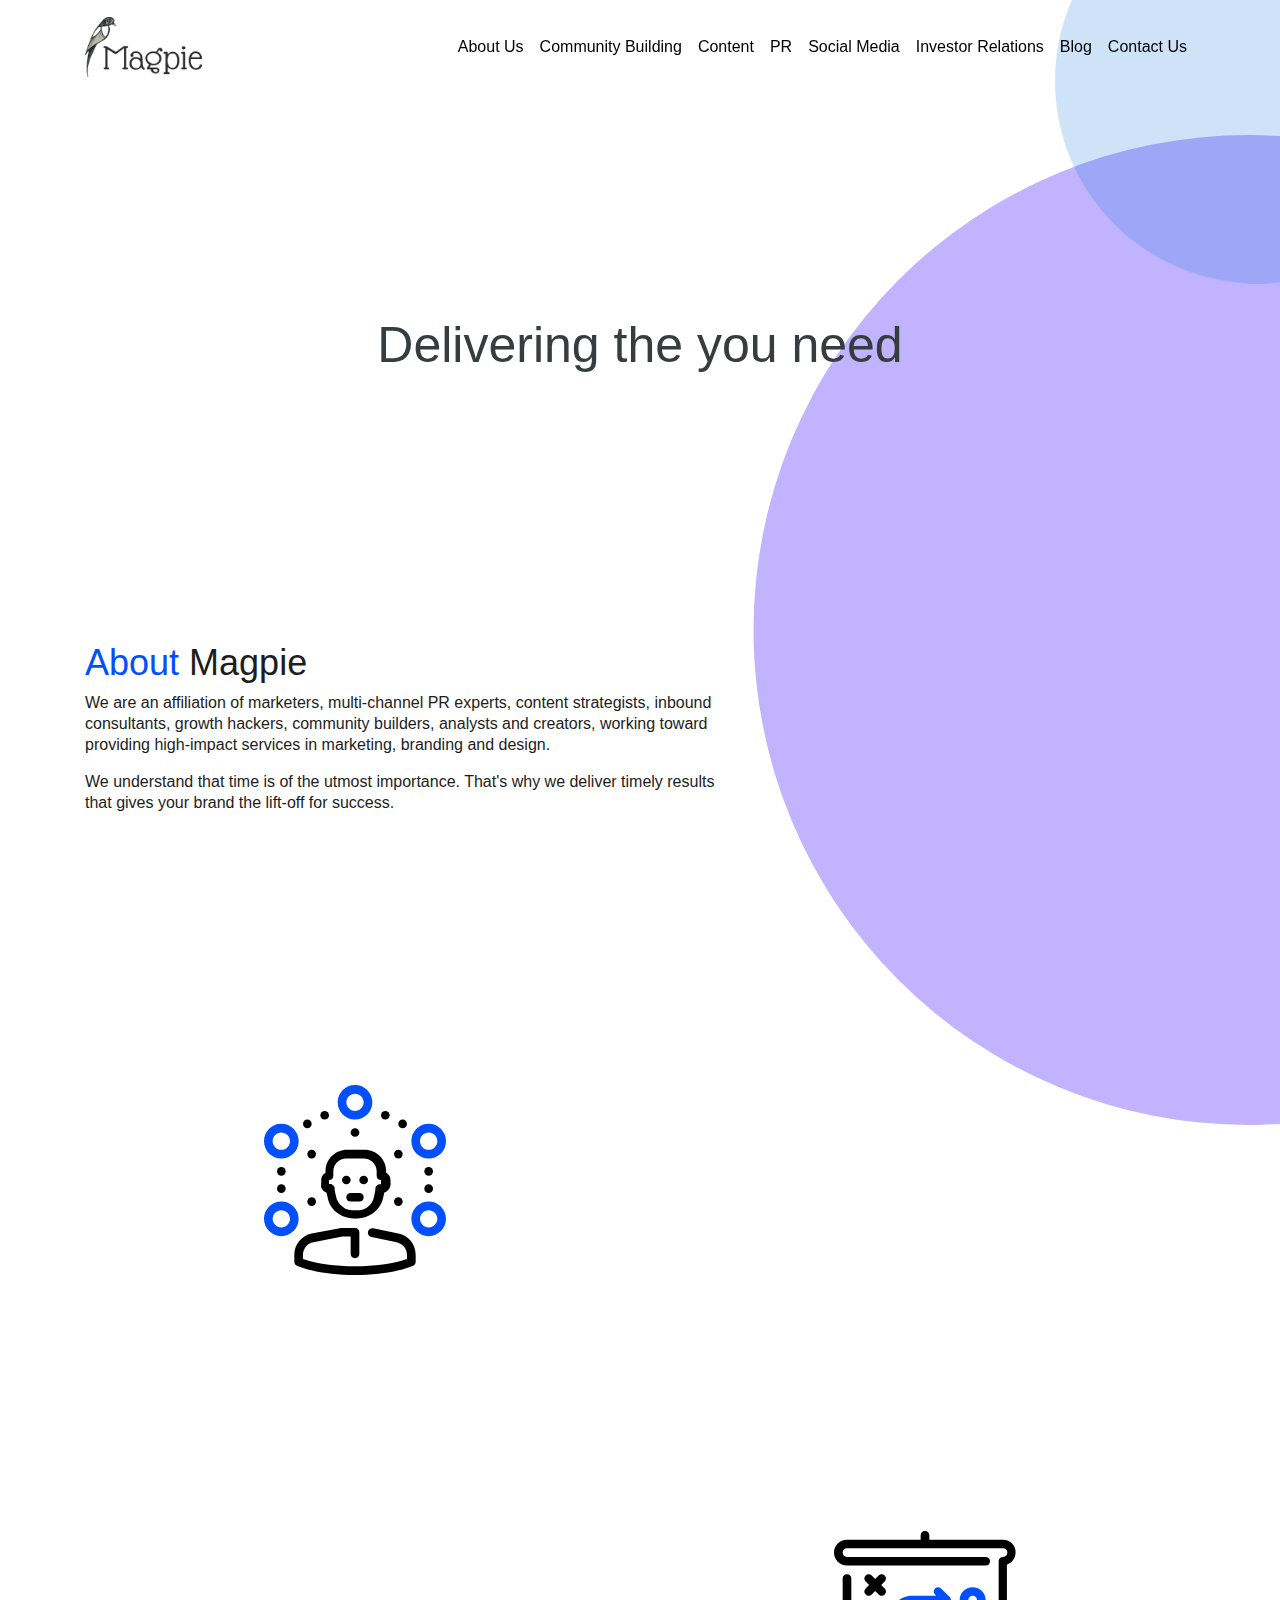
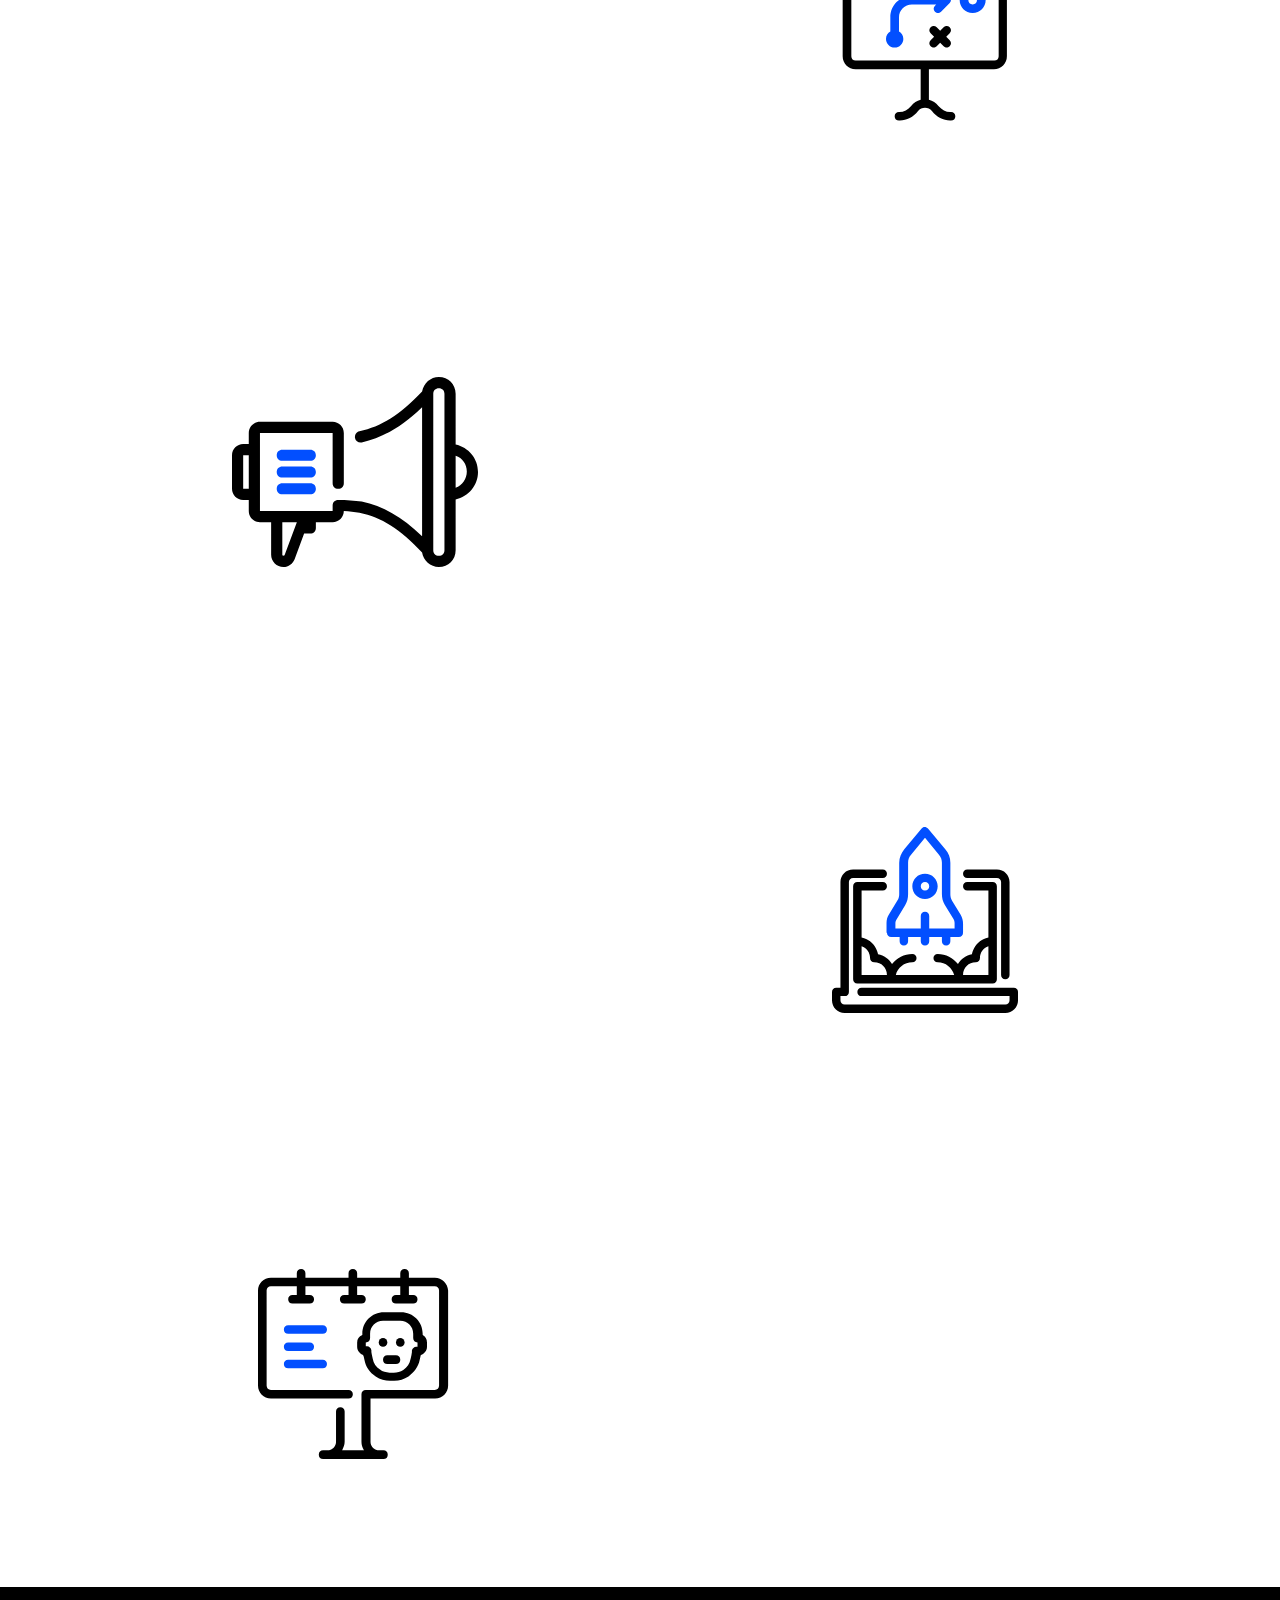
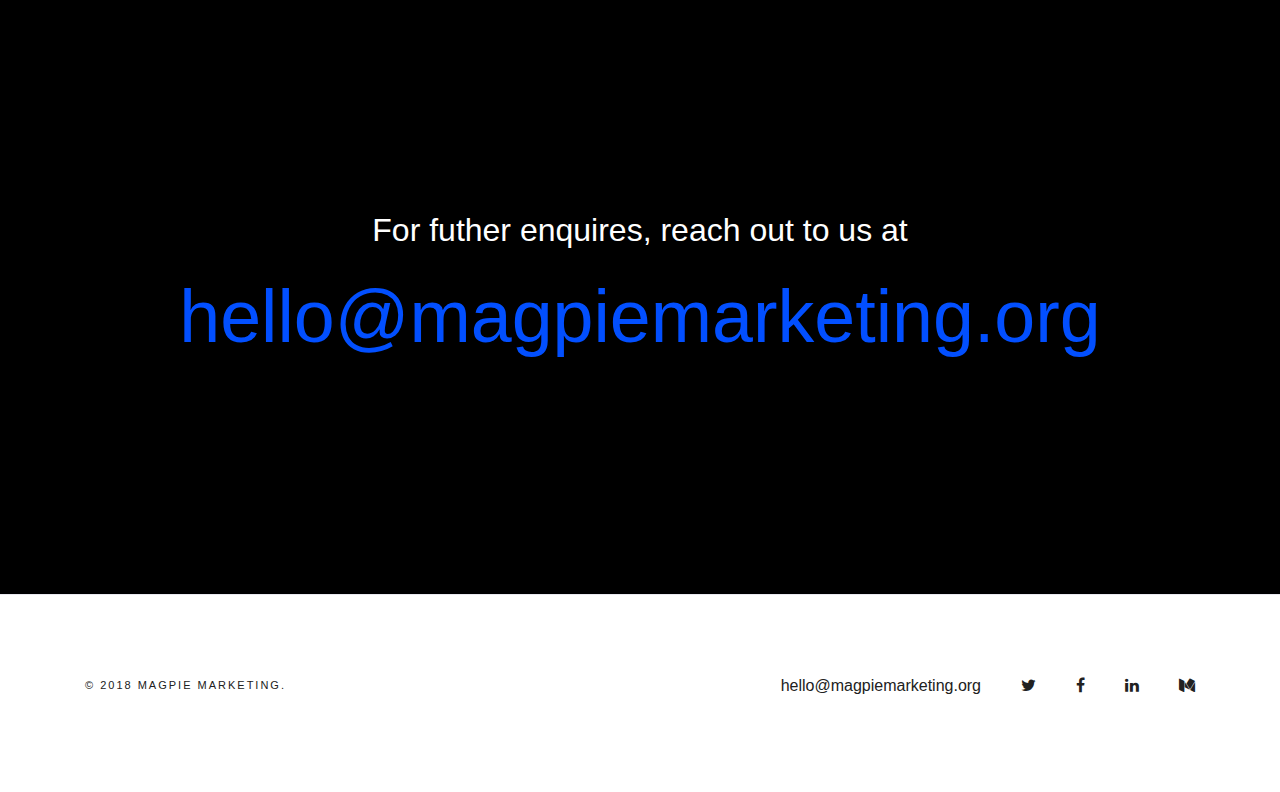
<file: index.html>
<!DOCTYPE html><html lang="en"><head><meta charset="utf-8"><meta http-equiv="X-UA-Compatible" content="IE=edge"><meta name="viewport" content="width=device-width,initial-scale=1"><!-- The above 3 meta tags *must* come first in the head; any other head content must come *after* these tags --><link rel="icon" type="image/png" href="favicon.png"><title>Magpie Marketing</title><!-- Bootstrap --><link rel="stylesheet" href="https://maxcdn.bootstrapcdn.com/bootstrap/4.0.0/css/bootstrap.min.css"><link rel="stylesheet" href="https://maxcdn.bootstrapcdn.com/font-awesome/4.7.0/css/font-awesome.min.css"><link href="assets/css/style.min.css" rel="stylesheet"><link href="https://cdnjs.cloudflare.com/ajax/libs/animate.css/3.5.2/animate.min.css" rel="stylesheet"><link href="https://fonts.googleapis.com/css?family=Heebo:300,400,500,700,800" rel="stylesheet"><!-- Global site tag (gtag.js) - Google Analytics --><script async src="https://www.googletagmanager.com/gtag/js?id=UA-121989331-1"></script><script>window.dataLayer = window.dataLayer || [];
  function gtag(){dataLayer.push(arguments);}
  gtag('js', new Date());

  gtag('config', 'UA-121989331-1');</script></head><body><nav class="navbar navbar-expand-lg fixed-top navbar-up"><div class="container"><a class="navbar-brand"><img src="assets/img/logo.png" alt="logo"></a><button class="navbar-toggler" type="button" data-toggle="collapse" data-target="#navbarSupportedContent" aria-controls="navbarSupportedContent" aria-expanded="false" aria-label="Toggle navigation"><span class="navbar-toggler-icon"><i class="fa fa-bars"></i></span></button><div class="collapse navbar-collapse" id="navbarSupportedContent"><ul class="navbar-nav ml-auto"><li class="nav-item navigation"><a class="nav-link" href="#section-about">About Us</a></li><li class="nav-item navigation"><a class="nav-link" href="#section-community">Community Building</a></li><li class="nav-item navigation"><a class="nav-link" href="#section-content">Content</a></li><li class="nav-item navigation"><a class="nav-link" href="#section-pr">PR</a></li><li class="nav-item navigation"><a class="nav-link" href="#section-socialmedia">Social Media</a></li><li class="nav-item navigation"><a class="nav-link" href="#section-ico">Investor Relations</a></li><li class="nav-item navigation"><a class="nav-link" href="http://magpiemarketing.org/blog">Blog</a></li><li class="nav-item navigation"><a class="nav-link" href="#section-contact">Contact Us</a></li></ul></div></div></nav><section id="section-hero"><div class="container"><div class="row"><div class="col-lg-12 margin-hero text-center"><!-- <img src="assets/img/logo2.png" class="img-fluid"> --><h2 class="something">Delivering the <span id="typed"></span> you need</h2></div></div></div></section><section class="section-padding" id="section-about"><div class="container"><div class="row"><div class="col-lg-7"><h2><span class="color1">About</span> Magpie</h2><p>We are an affiliation of marketers, multi-channel PR experts, content strategists, inbound consultants, growth hackers, community builders, analysts and creators, working toward providing high-impact services in marketing, branding and design.</p><p>We understand that time is of the utmost importance. That's why we deliver timely results that gives your brand the lift-off for success.</p></div></div></div></section><section class="section-padding" id="section-community"><div class="container"><div class="row"><div class="col-lg-6 text-center align-self-center"><img src="assets/img/community2.svg" class="img-fluid" alt=""></div><div class="col-lg-4 align-self-center align-self-center"><div class="wow slideInRight"><h2><span class="color1">Community</span> Building</h2><p>We create strategic opportunities for your brand to build and maintain a dedicated community of fans, advocates and recurring customers.</p></div></div></div></div></section><section class="section-padding" id="section-content"><div class="container"><div class="row"><div class="col-lg-8 text-center mobile-show align-self-center"><img src="assets/img/contentmarketing2.svg" class="img-fluid" alt=""></div><div class="col-lg-4 offset-lg-2 text-right-desktop align-self-center"><div class="wow slideInLeft"><h2><span class="color1">Content </span>Marketing</h2><p>We develop value-based knowledge around your brand to help you communicate with the right people at the right time through channels most relevant for your business.</p></div></div><div class="col-lg-6 text-center mobile-hide align-self-center"><img src="assets/img/contentmarketing2.svg" class="img-fluid" alt=""></div></div></div></section><section class="section-padding" id="section-pr"><div class="container"><div class="row"><div class="col-lg-6 text-center align-self-center"><img src="assets/img/publicrealtions2.svg" class="img-fluid" alt=""></div><div class="col-lg-4 align-self-center"><div class="wow slideInRight"><h2><span class="color1">Public</span> Relations</h2><p>We promote your brand to your target audience, develop name recognition and help you establish thought leadership in your industry.</p></div></div></div></div></section><section class="section-padding" id="section-socialmedia"><div class="container"><div class="row"><div class="col-lg-8 text-center mobile-show align-self-center"><img src="assets/img/socialmedia2.svg" class="img-fluid" alt=""></div><div class="col-lg-4 offset-lg-2 text-right-desktop align-self-center"><div class="wow slideInLeft"><h2><span class="color1">Social </span>Media</h2><p>Using a multi-pronged approach, we inform, educate and engage your audience across social media channels to create strong brand recall value and a high share of voice.</p></div></div><div class="col-lg-6 text-center mobile-hide align-self-center"><img src="assets/img/socialmedia2.svg" class="img-fluid" alt=""></div></div></div></section><section class="section-padding" id="section-ico"><div class="container"><div class="row"><div class="col-lg-6 text-center align-self-center"><img src="assets/img/ico2.svg" class="img-fluid" alt=""></div><div class="col-lg-4 align-self-center"><div class="wow slideInRight"><h2><span class="color1">Investor</span> Relations</h2><p>We introduce startups and founders to a pool of industry-specific advisors who lend funding and credibility to upcoming projects.</p></div></div></div></div></section><section class="section-padding darkside text-center" id="section-contact"><div class="container"><div class="row"><div class="col-lg-12 text-center"><h3>For futher enquires, reach out to us at</h3><h1><a href="mailto:hello@magpiemarketing.org">hello@magpiemarketing.org</a></h1></div></div></div></section><footer id="footer"><div class="container"><div class="row"><div class="col-lg-6"><p>© 2018 Magpie Marketing.</p></div><div class="col-lg-6 text-right-desktop"><ul><li><a href="mailto:hello@magpiemarketing.org" target="_blank">hello@magpiemarketing.org</a></li><li><a href="twitter.com/magpiemarketin1" target="_blank"><i class="fa fa-twitter"></i></a></li><li><a href="https://facebook.com/magpiemarketing.org" target="_blank"><i class="fa fa-facebook"></i></a></li><li><a href="https://linkedin.com/company/magpiemarketing/" target="_blank"><i class="fa fa-linkedin"></i></a></li><li><a href="https://medium.com/magpiemarketing" target="_blank"><i class="fa fa-medium"></i></a></li></ul></div></div></div><div class="bottom-footer"></div></footer><!-- jQuery (necessary for Bootstrap's JavaScript plugins) --><script src="https://code.jquery.com/jquery-3.2.1.min.js"></script><script src="https://cdnjs.cloudflare.com/ajax/libs/popper.js/1.12.9/umd/popper.min.js"></script><script src="https://maxcdn.bootstrapcdn.com/bootstrap/4.0.0/js/bootstrap.min.js"></script><script src="assets/js/scripts.min.js"></script><script src="https://mattboldt.com/demos/typed-js/js/typed.custom.js"></script><script src="https://cdnjs.cloudflare.com/ajax/libs/wow/1.1.2/wow.min.js"></script><script>$(function(){

$("#typed").typed({
  strings: ["attention", "content", "reach", "results"],
  typeSpeed: 40,
  // startDelay: 10,
});

});</script><script>new WOW().init();</script></body></html>
</file>
<file: assets/css/style.min.css>
@import url(https://fonts.googleapis.com/css?family=Cormorant+Garamond:700|Nunito+Sans:200);*{-webkit-font-smoothing:antialiased;-moz-osx-font-smoothing:grayscale}body{font-family:Nunito Sans,sans-serif;font-family:Maisonneue book,sans-serif;color:#1d1d1e;line-height:21px}@font-face{font-family:Maisonneue demi;src:url(https://uploads-ssl.webflow.com/59c3a820387ac60001b24d4d/59c53e234590f30001414ef4_MaisonNeue-Demi.ttf) format("truetype");font-weight:600;font-style:normal}@font-face{font-family:Maisonneue book;src:url(https://uploads-ssl.webflow.com/59c3a820387ac60001b24d4d/59c53e23b7ea8600018a5a40_MaisonNeue-Book.ttf) format("truetype");font-weight:400;font-style:normal}@font-face{font-family:Maisonneue mono;src:url(https://uploads-ssl.webflow.com/59c3a820387ac60001b24d4d/59c53e23456750000195ac89_MaisonNeue-Mono.ttf) format("truetype");font-weight:400;font-style:normal}@font-face{font-family:Maisonneue Light;src:url(https://uploads-ssl.webflow.com/59c3a820387ac60001b24d4d/5a9da3f1da615c00014b3d1a_MaisonNeue-Light.ttf) format("truetype");font-weight:300;font-style:normal}h6{color:#babac2;font-size:11px;line-height:18px;font-weight:600;letter-spacing:2.75px;text-transform:uppercase}h3,h4,h6{font-family:Maisonneue demi,sans-serif}h2{font-family:Maisonneue Light,sans-serif;font-size:36px;line-height:43px;font-weight:300}body,html{overflow-x:hidden}.section-padding{padding-top:8rem;padding-bottom:8rem}.color1{color:#024fff}.download{border-radius:5px;padding:10px;padding-top:30px;margin-top:3%}.download h4{font-family:Maisonneue Light,sans-serif;font-size:16px;font-weight:300}@keyframes a{0%{transform:translate3d(0,10%,0)}to{transform:translate3d(0,-10%,0)}}@keyframes b{0%{transform:translate3d(-5%,0,0)}to{transform:translate3d(5%,0,0)}}#section-hero{padding-bottom:6rem;padding-top:6rem;position:relative}#section-hero h2{margin-top:20px;margin-bottom:50px;font-size:50px;color:#363d3e}#section-hero h2 span{color:#024fff}#section-hero:after,#section-hero:before{content:"";z-index:0;position:absolute;display:block;border-radius:50%;pointer-events:none}#section-hero:before{top:15vh;right:-57vh;width:110vh;height:110vh;background-color:rgba(53,2,255,.3);transform:translate3d(-5%,0,0);animation:b 20s cubic-bezier(.455,.03,.515,.955) infinite alternate}#section-hero:after{top:-18vh;right:-20vh;width:45vh;height:45vh;opacity:.5;background-color:rgba(14,118,222,.4);transform:translate3d(0,10%,0);animation:a 15s 2s cubic-bezier(.455,.03,.515,.955) infinite alternate}.margin-hero{margin-top:13rem}.heroheading{text-transform:uppercase}.heroheading span{display:block}.heroheading span.small{color:#878787;font-size:2.6rem;font-weight:800}.heroheading span.big{font-size:9rem;font-weight:600;color:#525252}.heroheading span.medium{color:#878787;font-size:2.4;font-weight:800}.extra-padding-bottom.two{padding-bottom:200px}.removepad{padding-right:0;padding-left:0}#footer{border-top:1px solid #e9e9f0;padding-top:5rem;padding-bottom:5rem}#footer p{color:#212121;letter-spacing:2px;text-transform:uppercase;font-size:11px}#footer ul li{list-style-type:none;display:inline-block;margin-left:40px}#footer ul li a{color:#212121}#footer ul li a:hover{color:#024fff}#footer ul li:first-child{margin-left:0}.text-right-desktop{text-align:right}.darkside{background:#000;padding-top:14rem;padding-bottom:14rem;color:#fff}.darkside h3{font-size:2rem}.darkside h1{font-size:4.6rem;padding-top:1rem}.darkside h1 a{text-decoration:none;color:#024fff}.darkside h1 a:hover{color:#fff}.img-fluid{height:190px}.btn{width:200px;padding:.7rem 0;border-radius:25px;font-weight:700;display:inline-block}.btn,.btn i{margin-right:3%}.btn:hover{box-shadow:0 11px 22px 0 rgba(0,0,0,.3)}.btn:focus{outline:0 solid transparent}.btn.btn-fill{-ms-flex-item-align:center;-ms-grid-row-align:center;align-self:center;border-radius:5px;background-image:radial-gradient(circle farthest-corner at 97% -22%,#7761f5,#7761f5 52%,#1f24ee);box-shadow:0 0 12px 0 rgba(43,64,255,.4);font-family:Maisonneue demi,sans-serif;font-size:16px;text-align:center;display:inline-block;padding:16px 15px;background-color:#3898ec;line-height:inherit;color:#fff!important;border:none;color:#fff}.btn.btn-fill:hover{box-shadow:0 11px 22px 0 rgba(0,0,0,.3);background-color:#000}.btn.btn-outline{color:pink;border:1px solid pink}.btn.btn-outline:hover{background:#000}.btn:not(:disabled):not(.disabled).active,.btn:not(:disabled):not(.disabled):active{background-color:#212121}.contact-form input{margin-bottom:25px;padding-top:20px;padding-bottom:20px;padding-left:25px;border:1px solid #d3d3da;border-radius:5px;background-color:transparent;transition:border .3s ease,background-color .3s ease;font-family:Maisonneue mono,sans-serif;color:#000;font-size:13px;line-height:1em}.contact-form input:focus{box-shadow:none;border:1px solid #ccc;box-shadow:1px 1px 2px 1px rgba(57,57,57,.08)}.contact-form input::-webkit-input-placeholder{line-height:1;color:#9d9d9d}.contact-form input:-moz-placeholder,.contact-form input::-moz-placeholder{line-height:1;color:#9d9d9d}.contact-form input:-ms-input-placeholder{line-height:1;color:#9d9d9d}.navbar-toggler-icon i{color:#ec49b3;margin-top:5px}.navbar-brand img{margin-top:2px;height:60px;transition:all .3s ease-in-out}@media (max-width:991px){.navbar-brand img{margin-left:20px}}.navbar-down .navbar-brand img{height:35px;transition:all .3s ease-in-out}.navbar ul li a{color:#000;transition:color .1s ease-in}.navbar ul li a:focus,.navbar ul li a:hover{background:none;color:#024fff}.navbar-down{background-color:#fff;box-shadow:0 .2rem 1rem 0 rgba(0,0,0,.06)}.navbar-up{padding:10px 0}.navbar-toggler-icon{display:inline-block;width:1.5em;height:1.5em;vertical-align:middle;content:"\f0c9";background:no-repeat 50%;background-size:100% 100%;background-image:url(.)}@media (max-width:991px){.navbar-nav{text-align:center;background:#f0f1f4}html{font-size:60%;text-align:center!important}.col-lg-4,.col-lg-6,.col-lg-8,.col-lg-12,.text-right-desktop{text-align:center}.img-fluid{height:140px;margin-bottom:10%}.something{font-size:2.6rem!important}.mobile-hide{display:none!important}.mobile-show{display:block!important}p{font-size:1.4rem}.darkside h1{font-size:2.6rem}}.mobile-hide{display:block}.mobile-show{display:none}
</file>
